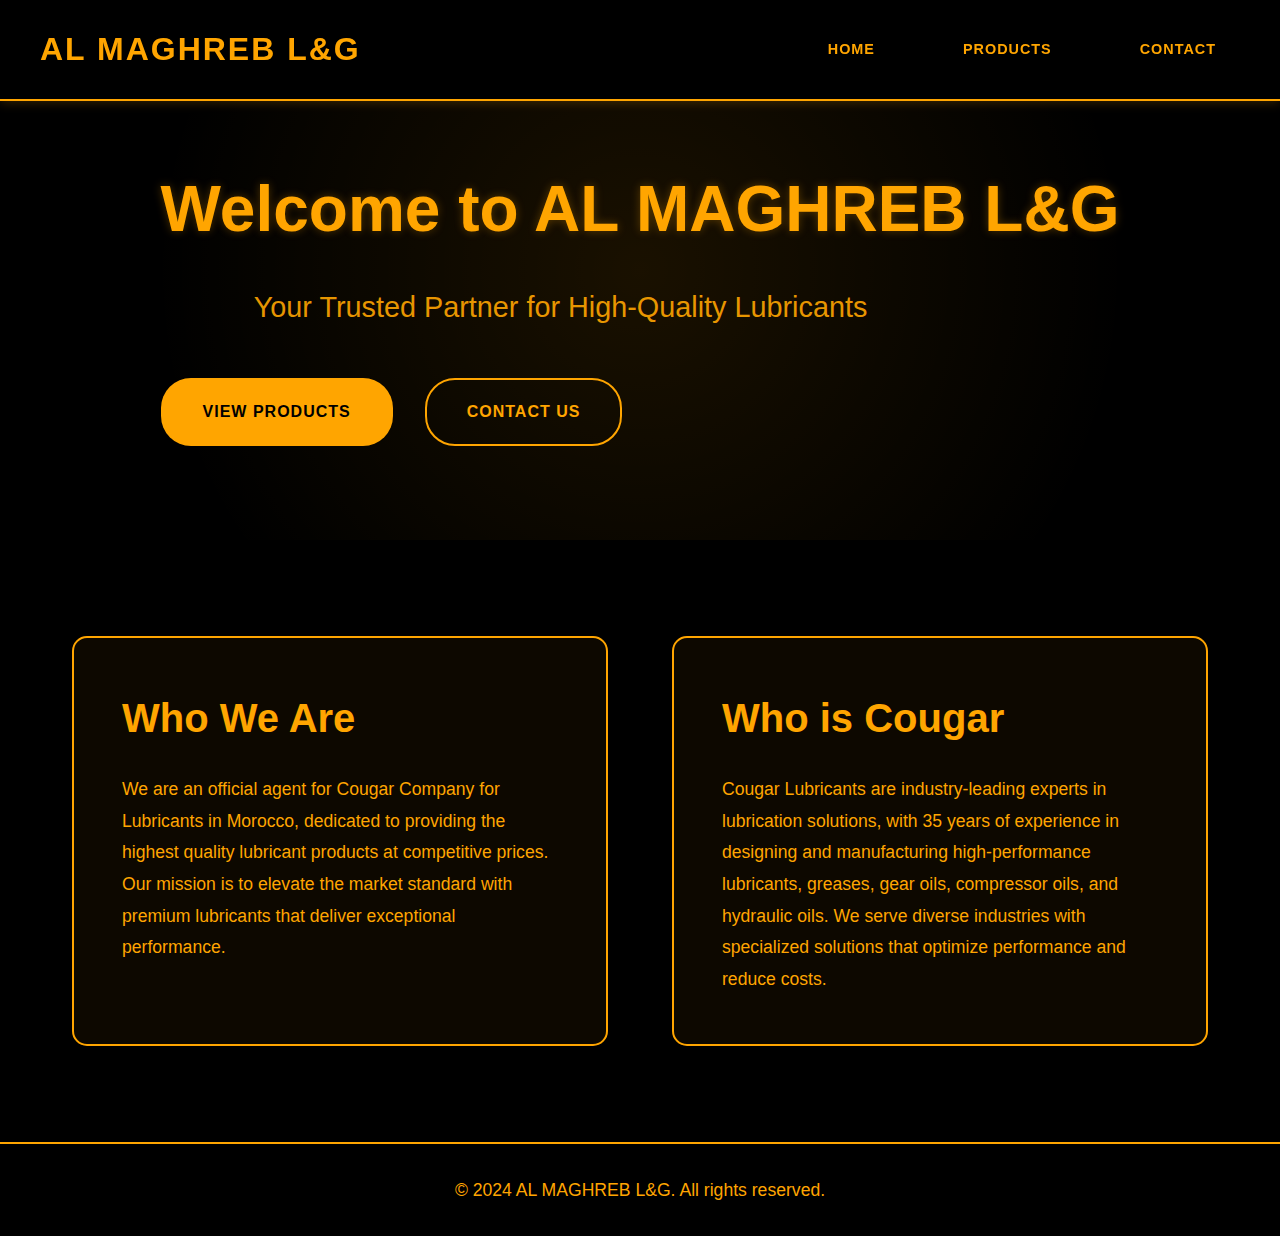
<file: index.html>
<!DOCTYPE html>
<html lang="en">
<head>
    <meta charset="UTF-8">
    <meta name="viewport" content="width=device-width, initial-scale=1.0">
    <title>AL MAGHREB L&G</title>
    <link rel="stylesheet" href="https://cdnjs.cloudflare.com/ajax/libs/font-awesome/6.0.0/css/all.min.css">
    <style>
        * {
            margin: 0;
            padding: 0;
            box-sizing: border-box;
        }

        body {
            font-family: 'Arial', sans-serif;
            background-color: black;
            color: orange;
            line-height: 1.6;
            overflow-x: hidden;
        }

        .navbar {
            background-color: rgba(0, 0, 0, 0.95);
            padding: 1.5rem 2rem;
            position: fixed;
            width: 100%;
            top: 0;
            z-index: 1000;
            border-bottom: 2px solid orange;
            box-shadow: 0 2px 10px rgba(255, 165, 0, 0.2);
        }

        .nav-content {
            max-width: 1200px;
            margin: 0 auto;
            display: flex;
            justify-content: space-between;
            align-items: center;
        }

        .brand {
            font-size: 2rem;
            font-weight: bold;
            color: orange;
            text-decoration: none;
            text-transform: uppercase;
            letter-spacing: 2px;
            transition: all 0.3s ease;
        }

        .brand:hover {
            text-shadow: 0 0 10px rgba(255, 165, 0, 0.5);
        }

        .nav-links {
            display: flex;
            gap: 2.5rem;
        }

        .nav-link {
            color: orange;
            text-decoration: none;
            font-weight: bold;
            padding: 0.7rem 1.5rem;
            transition: all 0.3s ease;
            border-radius: 25px;
            text-transform: uppercase;
            letter-spacing: 1px;
            font-size: 0.9rem;
        }

        .nav-link:hover {
            background-color: orange;
            color: black;
            transform: translateY(-2px);
        }

        .hero {
            min-height: 60vh; /* Reduced from 100vh */
            display: flex;
            flex-direction: column;
            justify-content: center;
            align-items: center;
            text-align: center;
            padding: 6rem 2rem 2rem; /* Adjusted padding */
            background: linear-gradient(rgba(0, 0, 0, 0.8), rgba(0, 0, 0, 0.9));
            position: relative;
            overflow: hidden;
        }

        .hero::before {
            content: '';
            position: absolute;
            top: 0;
            left: 0;
            right: 0;
            bottom: 0;
            background: radial-gradient(circle at center, rgba(255, 165, 0, 0.1) 0%, transparent 70%);
            z-index: 1;
        }

        .hero-content {
            position: relative;
            z-index: 2;
            max-width: 1200px;
            margin: 0 auto;
        }

        .hero h1 {
            font-size: 4rem;
            margin-bottom: 1.5rem;
            animation: fadeInDown 1.2s ease-out;
            text-shadow: 0 0 10px rgba(255, 165, 0, 0.3);
        }

        .hero p {
            font-size: 1.8rem;
            max-width: 800px;
            margin-bottom: 3rem;
            animation: fadeInUp 1.2s ease-out;
            opacity: 0.9;
        }

        .info-section {
            padding: 4rem 2rem; /* Reduced padding */
            max-width: 1200px;
            margin: 0 auto;
        }

        .info-grid {
            display: grid;
            grid-template-columns: 1fr 1fr;
            gap: 4rem;
            margin-top: 2rem; /* Reduced margin */
        }

        .info-card {
            background-color: rgba(255, 165, 0, 0.05);
            padding: 3rem;
            border-radius: 15px;
            border: 2px solid orange;
            transition: all 0.3s ease;
        }

        .info-card:hover {
            transform: translateY(-10px);
            box-shadow: 0 10px 20px rgba(255, 165, 0, 0.1);
        }

        .info-card h2 {
            font-size: 2.5rem;
            margin-bottom: 1.5rem;
            color: orange;
        }

        .info-card p {
            font-size: 1.1rem;
            line-height: 1.8;
        }

        .cta-buttons {
            display: flex;
            gap: 2rem;
            margin-top: 2rem; /* Reduced margin */
            animation: fadeInUp 1.5s ease-out;
        }

        .cta-button {
            padding: 1.2rem 2.5rem;
            background-color: orange;
            color: black;
            text-decoration: none;
            border-radius: 30px;
            font-weight: bold;
            text-transform: uppercase;
            letter-spacing: 1px;
            transition: all 0.3s ease;
            border: 2px solid transparent;
        }

        .cta-button:hover {
            transform: translateY(-3px);
            box-shadow: 0 5px 15px rgba(255, 165, 0, 0.3);
        }

        .cta-button.outline {
            background-color: transparent;
            border: 2px solid orange;
            color: orange;
        }

        .footer {
            background-color: rgba(0, 0, 0, 0.95);
            padding: 2rem;
            border-top: 2px solid orange;
            margin-top: 2rem; /* Reduced margin */
        }

        .footer-content {
            max-width: 1200px;
            margin: 0 auto;
            text-align: center;
            font-size: 1.1rem;
        }

        @keyframes fadeInDown {
            from {
                opacity: 0;
                transform: translateY(-30px);
            }
            to {
                opacity: 1;
                transform: translateY(0);
            }
        }

        @keyframes fadeInUp {
            from {
                opacity: 0;
                transform: translateY(30px);
            }
            to {
                opacity: 1;
                transform: translateY(0);
            }
        }

        @media (max-width: 768px) {
            .nav-links {
                display: none;
            }
            
            .hero h1 {
                font-size: 2.5rem;
            }
            
            .hero p {
                font-size: 1.3rem;
            }

            .info-grid {
                grid-template-columns: 1fr;
                gap: 2rem;
            }

            .cta-buttons {
                flex-direction: column;
                gap: 1rem;
            }
        }
    </style>
</head>
<body>
    <nav class="navbar">
        <div class="nav-content">
            <a href="index.html" class="brand">AL MAGHREB L&G</a>
            <div class="nav-links">
                <a href="index.html" class="nav-link">Home</a>
                <a href="products.html" class="nav-link">Products</a>
                <a href="contact.html" class="nav-link">Contact</a>
            </div>
        </div>
    </nav>

    <section class="hero">
        <div class="hero-content">
            <h1>Welcome to AL MAGHREB L&G</h1>
            <p>Your Trusted Partner for High-Quality Lubricants</p>
            <div class="cta-buttons">
                <a href="products.html" class="cta-button">View Products</a>
                <a href="contact.html" class="cta-button outline">Contact Us</a>
            </div>
        </div>
    </section>

    <section class="info-section">
        <div class="info-grid">
            <div class="info-card">
                <h2>Who We Are</h2>
                <p>We are an official agent for Cougar Company for Lubricants in Morocco, dedicated to providing the highest quality lubricant products at competitive prices. Our mission is to elevate the market standard with premium lubricants that deliver exceptional performance.</p>
            </div>

            <div class="info-card">
                <h2>Who is Cougar</h2>
                <p>Cougar Lubricants are industry-leading experts in lubrication solutions, with 35 years of experience in designing and manufacturing high-performance lubricants, greases, gear oils, compressor oils, and hydraulic oils. We serve diverse industries with specialized solutions that optimize performance and reduce costs.</p>
            </div>
        </div>
    </section>

    <footer class="footer">
        <div class="footer-content">
            <p>&copy; 2024 AL MAGHREB L&G. All rights reserved.</p>
        </div>
    </footer>

    <script>
        window.addEventListener('scroll', function() {
            const navbar = document.querySelector('.navbar');
            if (window.scrollY > 50) {
                navbar.style.backgroundColor = 'rgba(0, 0, 0, 0.98)';
            } else {
                navbar.style.backgroundColor = 'rgba(0, 0, 0, 0.95)';
            }
        });

        document.querySelectorAll('a[href^="#"]').forEach(anchor => {
            anchor.addEventListener('click', function(e) {
                e.preventDefault();
                document.querySelector(this.getAttribute('href')).scrollIntoView({
                    behavior: 'smooth'
                });
            });
        });
    </script>
</body>
</html>
</file>
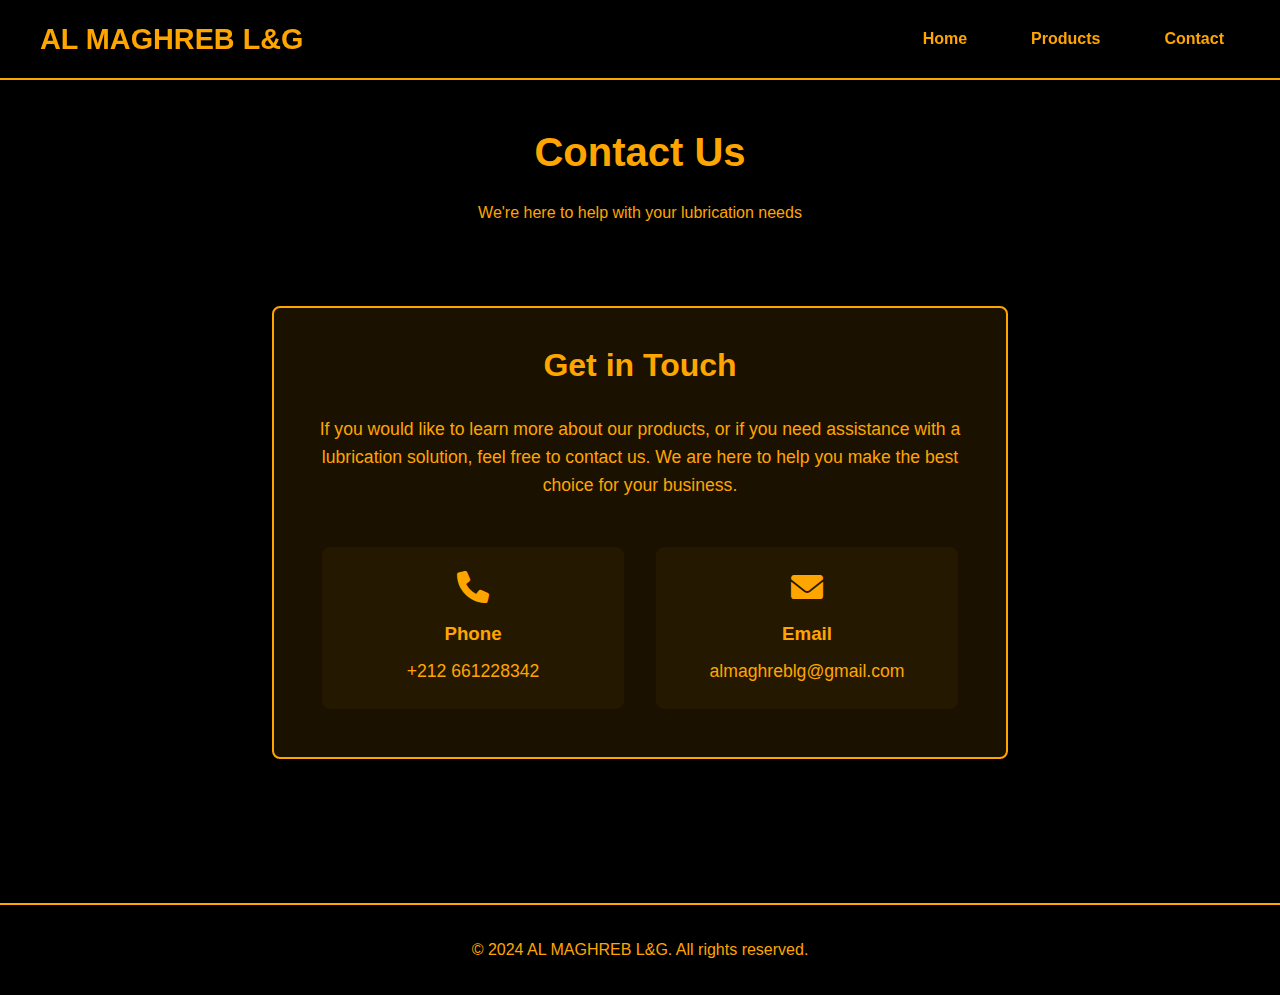
<file: contact.html>
<!DOCTYPE html>
<html lang="en">
<head>
    <meta charset="UTF-8">
    <meta name="viewport" content="width=device-width, initial-scale=1.0">
    <meta name="description" content="Contact AL MAGHREB L&G for quality lubricant products and solutions">
    <title>Contact Us - AL MAGHREB L&G</title>
    <link rel="stylesheet" href="https://cdnjs.cloudflare.com/ajax/libs/font-awesome/6.0.0/css/all.min.css">
    <style>
        * {
            margin: 0;
            padding: 0;
            box-sizing: border-box;
        }

        body {
            font-family: Arial, sans-serif;
            background-color: black;
            color: orange;
            line-height: 1.6;
        }

        .navbar {
            background-color: rgba(0, 0, 0, 0.9);
            padding: 1rem 2rem;
            position: fixed;
            width: 100%;
            top: 0;
            z-index: 1000;
            border-bottom: 2px solid orange;
        }

        .nav-content {
            max-width: 1200px;
            margin: 0 auto;
            display: flex;
            justify-content: flex-end;
            align-items: center;
        }

        .brand {
            font-size: 1.8rem;
            font-weight: bold;
            color: orange;
            text-decoration: none;
            margin-right: auto;
        }

        .nav-links {
            display: flex;
            gap: 2rem;
        }

        .nav-link {
            color: orange;
            text-decoration: none;
            font-weight: bold;
            padding: 0.5rem 1rem;
            transition: all 0.3s ease;
            border-radius: 4px;
        }

        .nav-link:hover {
            background-color: orange;
            color: black;
        }

        .contact-header {
            padding-top: 120px;
            text-align: center;
            margin-bottom: 3rem;
        }

        .contact-header h1 {
            font-size: 2.5rem;
            margin-bottom: 1rem;
        }

        .contact-section {
            max-width: 800px;
            margin: 0 auto;
            padding: 2rem;
        }

        .contact-info {
            background-color: rgba(255, 165, 0, 0.1);
            padding: 2rem;
            border-radius: 8px;
            border: 2px solid orange;
            margin-bottom: 3rem;
        }

        .contact-info h2 {
            font-size: 2rem;
            margin-bottom: 1.5rem;
            text-align: center;
        }

        .contact-info p {
            margin-bottom: 2rem;
            text-align: center;
            font-size: 1.1rem;
        }

        .contact-details {
            display: grid;
            grid-template-columns: repeat(2, 1fr);
            gap: 2rem;
            padding: 1rem;
        }

        .contact-item {
            text-align: center;
            padding: 1.5rem;
            background-color: rgba(255, 165, 0, 0.05);
            border-radius: 8px;
            transition: all 0.3s ease;
        }

        .contact-item:hover {
            transform: translateY(-5px);
            box-shadow: 0 5px 15px rgba(255, 165, 0, 0.1);
        }

        .contact-item i {
            font-size: 2rem;
            margin-bottom: 1rem;
            color: orange;
        }

        .contact-item h3 {
            margin-bottom: 0.5rem;
            color: orange;
        }

        .contact-item p {
            font-size: 1.1rem;
            margin: 0;
        }

        .footer {
            background-color: rgba(0, 0, 0, 0.9);
            padding: 2rem;
            border-top: 2px solid orange;
            margin-top: 4rem;
        }

        .footer-content {
            max-width: 1200px;
            margin: 0 auto;
            text-align: center;
        }

        @media (max-width: 768px) {
            .nav-links {
                display: none;
            }
            
            .contact-section {
                padding: 1rem;
            }

            .contact-details {
                grid-template-columns: 1fr;
            }
        }
    </style>
</head>
<body>
    <nav class="navbar">
        <div class="nav-content">
            <a href="index.html" class="brand">AL MAGHREB L&G</a>
            <div class="nav-links">
                <a href="index.html" class="nav-link">Home</a>
                <a href="products.html" class="nav-link">Products</a>
                <a href="contact.html" class="nav-link">Contact</a>
            </div>
        </div>
    </nav>

    <header class="contact-header">
        <h1>Contact Us</h1>
        <p class="subtitle">We're here to help with your lubrication needs</p>
    </header>

    <section class="contact-section">
        <div class="contact-info">
            <h2>Get in Touch</h2>
            <p>If you would like to learn more about our products, or if you need assistance with a lubrication solution, feel free to contact us. We are here to help you make the best choice for your business.</p>
            
            <div class="contact-details">
                <div class="contact-item">
                    <i class="fas fa-phone"></i>
                    <h3>Phone</h3>
                    <p>+212 661228342</p>
                </div>
                
                <div class="contact-item">
                    <i class="fas fa-envelope"></i>
                    <h3>Email</h3>
                    <p>almaghreblg@gmail.com</p>
                </div>
            </div>
        </div>
    </section>

    <footer class="footer">
        <div class="footer-content">
            <p>&copy; 2024 AL MAGHREB L&G. All rights reserved.</p>
        </div>
    </footer>

    <script>
        window.addEventListener('scroll', function() {
            const navbar = document.querySelector('.navbar');
            if (window.scrollY > 50) {
                navbar.style.backgroundColor = 'rgba(0, 0, 0, 0.95)';
            } else {
                navbar.style.backgroundColor = 'rgba(0, 0, 0, 0.9)';
            }
        });
    </script>
</body>
</html>
</file>
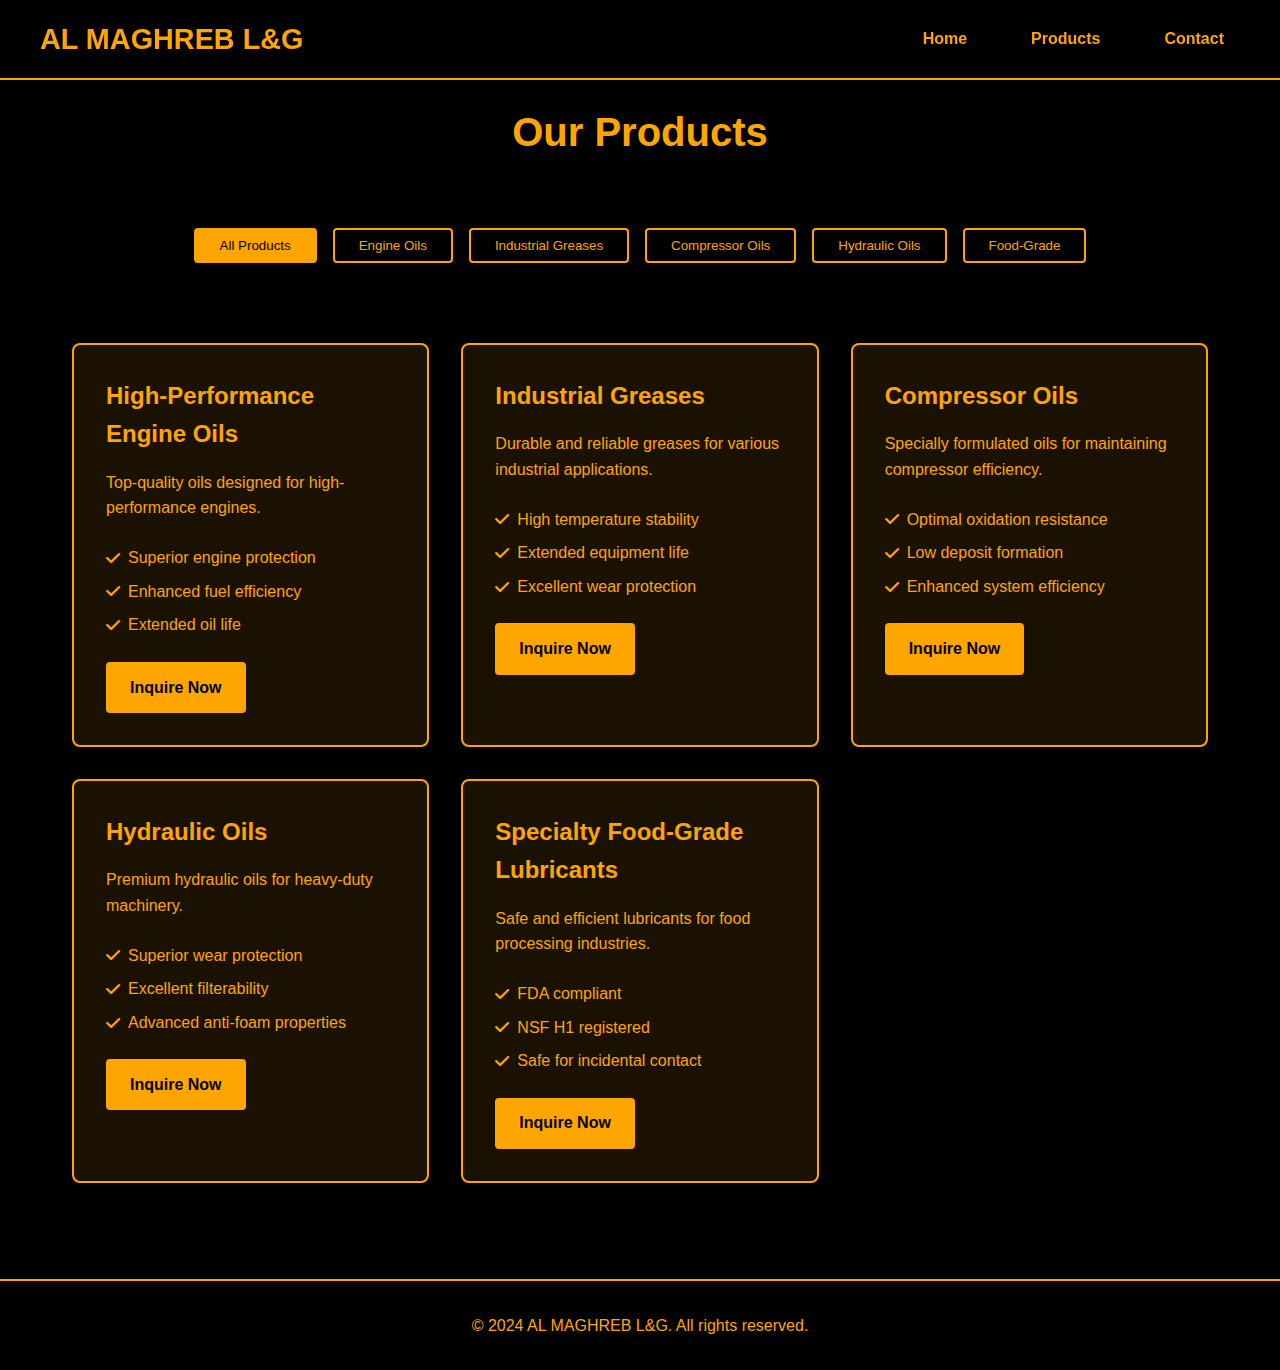
<file: products.html>
<!DOCTYPE html>
<html lang="en">
<head>
    <meta charset="UTF-8">
    <meta name="viewport" content="width=device-width, initial-scale=1.0">
    <title>Our Products - AL MAGHREB L&G</title>
    <link rel="stylesheet" href="https://cdnjs.cloudflare.com/ajax/libs/font-awesome/6.0.0/css/all.min.css">
    <style>
* {
    margin: 0;
    padding: 0;
    box-sizing: border-box;
}

body {
    font-family: Arial, sans-serif;
    background-color: black;
    color: orange;
    line-height: 1.6;
}

/* Navigation - matching main page */
.navbar {
    background-color: rgba(0, 0, 0, 0.9);
    padding: 1rem 2rem;
    position: fixed;
    width: 100%;
    top: 0;
    z-index: 1000;
    border-bottom: 2px solid orange;
}

.nav-content {
    max-width: 1200px;
    margin: 0 auto;
    display: flex;
    justify-content: space-between;
    align-items: center;
}

.brand {
    font-size: 1.8rem;
    font-weight: bold;
    color: orange;
    text-decoration: none;
    text-transform: uppercase;
}

.nav-links {
    display: flex;
    gap: 2rem;
}

.nav-link {
    color: orange;
    text-decoration: none;
    font-weight: bold;
    padding: 0.5rem 1rem;
    transition: all 0.3s ease;
    border-radius: 4px;
}

.nav-link:hover {
    background-color: orange;
    color: black;
}

/* Products Header */
.products-header {
    padding-top: 100px;
    text-align: center;
    margin-bottom: 3rem;
}

.products-header h1 {
    font-size: 2.5rem;
    margin-bottom: 1rem;
    animation: fadeIn 1s ease-out;
}

/* Category Filters */
.category-filters {
    max-width: 1200px;
    margin: 0 auto 2rem;
    padding: 1rem;
    display: flex;
    justify-content: center;
    gap: 1rem;
    flex-wrap: wrap;
}

.filter-btn {
    padding: 0.5rem 1.5rem;
    background-color: transparent;
    border: 2px solid orange;
    color: orange;
    border-radius: 4px;
    cursor: pointer;
    transition: all 0.3s ease;
}

.filter-btn.active,
.filter-btn:hover {
    background-color: orange;
    color: black;
}

/* Products Grid */
.products-grid {
    max-width: 1200px;
    margin: 0 auto;
    padding: 2rem;
    display: grid;
    grid-template-columns: repeat(auto-fit, minmax(300px, 1fr));
    gap: 2rem;
}

.product-card {
    background-color: rgba(255, 165, 0, 0.1);
    border: 2px solid orange;
    border-radius: 8px;
    padding: 2rem;
    transition: all 0.3s ease;
    animation: fadeIn 1s ease-out;
}

.product-card:hover {
    transform: translateY(-5px);
    box-shadow: 0 5px 15px rgba(255, 165, 0, 0.3);
}

.product-title {
    font-size: 1.5rem;
    margin-bottom: 1rem;
    color: orange;
}

.product-description {
    margin-bottom: 1.5rem;
}

.product-features {
    list-style: none;
    margin-bottom: 1.5rem;
}

.product-features li {
    margin-bottom: 0.5rem;
    display: flex;
    align-items: center;
    gap: 0.5rem;
}

.product-features i {
    color: orange;
}

.inquire-btn {
    display: inline-block;
    padding: 0.8rem 1.5rem;
    background-color: orange;
    color: black;
    text-decoration: none;
    border-radius: 4px;
    font-weight: bold;
    transition: all 0.3s ease;
}

.inquire-btn:hover {
    transform: translateY(-2px);
    box-shadow: 0 4px 8px rgba(255, 165, 0, 0.3);
}

/* Footer */
.footer {
    background-color: rgba(0, 0, 0, 0.9);
    padding: 2rem;
    border-top: 2px solid orange;
    margin-top: 4rem;
}

.footer-content {
    max-width: 1200px;
    margin: 0 auto;
    text-align: center;
}

/* Animations */
@keyframes fadeIn {
    from {
        opacity: 0;
        transform: translateY(20px);
    }
    to {
        opacity: 1;
        transform: translateY(0);
    }
}

/* Mobile Responsiveness */
@media (max-width: 768px) {
    .nav-links {
        display: none;
    }
    
    .products-header h1 {
        font-size: 2rem;
    }
    
    .products-grid {
        grid-template-columns: 1fr;
        padding: 1rem;
    }
    
    .category-filters {
        flex-direction: column;
        align-items: stretch;
    }
}
    </style>
</head>
<body>
    <nav class="navbar">
        <div class="nav-content">
            <a href="index.html" class="brand">AL MAGHREB L&G</a>
            <div class="nav-links">
                <a href="index.html" class="nav-link">Home</a>
                <a href="products.html" class="nav-link">Products</a>
                <a href="contact.html" class="nav-link">Contact</a>
            </div>
        </div>
    </nav>

    <header class="products-header">
        <h1>Our Products</h1>
    </header>

    <div class="category-filters">
        <button class="filter-btn active" data-category="all">All Products</button>
        <button class="filter-btn" data-category="engine">Engine Oils</button>
        <button class="filter-btn" data-category="industrial">Industrial Greases</button>
        <button class="filter-btn" data-category="compressor">Compressor Oils</button>
        <button class="filter-btn" data-category="hydraulic">Hydraulic Oils</button>
        <button class="filter-btn" data-category="food-grade">Food-Grade</button>
    </div>

    <div class="products-grid">
        <div class="product-card" data-category="engine">
            <h3 class="product-title">High-Performance Engine Oils</h3>
            <p class="product-description">Top-quality oils designed for high-performance engines.</p>
            <ul class="product-features">
                <li><i class="fas fa-check"></i> Superior engine protection</li>
                <li><i class="fas fa-check"></i> Enhanced fuel efficiency</li>
                <li><i class="fas fa-check"></i> Extended oil life</li>
            </ul>
            <a href="contact.html" class="inquire-btn">Inquire Now</a>
        </div>

        <div class="product-card" data-category="industrial">
            <h3 class="product-title">Industrial Greases</h3>
            <p class="product-description">Durable and reliable greases for various industrial applications.</p>
            <ul class="product-features">
                <li><i class="fas fa-check"></i> High temperature stability</li>
                <li><i class="fas fa-check"></i> Extended equipment life</li>
                <li><i class="fas fa-check"></i> Excellent wear protection</li>
            </ul>
            <a href="contact.html" class="inquire-btn">Inquire Now</a>
        </div>

        <div class="product-card" data-category="compressor">
            <h3 class="product-title">Compressor Oils</h3>
            <p class="product-description">Specially formulated oils for maintaining compressor efficiency.</p>
            <ul class="product-features">
                <li><i class="fas fa-check"></i> Optimal oxidation resistance</li>
                <li><i class="fas fa-check"></i> Low deposit formation</li>
                <li><i class="fas fa-check"></i> Enhanced system efficiency</li>
            </ul>
            <a href="contact.html" class="inquire-btn">Inquire Now</a>
        </div>

        <div class="product-card" data-category="hydraulic">
            <h3 class="product-title">Hydraulic Oils</h3>
            <p class="product-description">Premium hydraulic oils for heavy-duty machinery.</p>
            <ul class="product-features">
                <li><i class="fas fa-check"></i> Superior wear protection</li>
                <li><i class="fas fa-check"></i> Excellent filterability</li>
                <li><i class="fas fa-check"></i> Advanced anti-foam properties</li>
            </ul>
            <a href="contact.html" class="inquire-btn">Inquire Now</a>
        </div>

        <div class="product-card" data-category="food-grade">
            <h3 class="product-title">Specialty Food-Grade Lubricants</h3>
            <p class="product-description">Safe and efficient lubricants for food processing industries.</p>
            <ul class="product-features">
                <li><i class="fas fa-check"></i> FDA compliant</li>
                <li><i class="fas fa-check"></i> NSF H1 registered</li>
                <li><i class="fas fa-check"></i> Safe for incidental contact</li>
            </ul>
            <a href="contact.html" class="inquire-btn">Inquire Now</a>
        </div>
    </div>

    <footer class="footer">
        <div class="footer-content">
            <p>&copy; 2024 AL MAGHREB L&G. All rights reserved.</p>
        </div>
    </footer>

    <script>
// Category filtering
const filterButtons = document.querySelectorAll('.filter-btn');
const productCards = document.querySelectorAll('.product-card');

filterButtons.forEach(button => {
    button.addEventListener('click', () => {
        // Remove active class from all buttons
        filterButtons.forEach(btn => btn.classList.remove('active'));
        // Add active class to clicked button
        button.classList.add('active');
        
        const category = button.getAttribute('data-category');
        
        productCards.forEach(card => {
            if (category === 'all' || card.getAttribute('data-category') === category) {
                card.style.display = 'block';
                setTimeout(() => {
                    card.style.opacity = '1';
                    card.style.transform = 'translateY(0)';
                }, 100);
            } else {
                card.style.opacity = '0';
                card.style.transform = 'translateY(20px)';
                setTimeout(() => {
                    card.style.display = 'none';
                }, 300);
            }
        });
    });
});

// Navigation scroll effect
window.addEventListener('scroll', function() {
    const navbar = document.querySelector('.navbar');
    if (window.scrollY > 50) {
        navbar.style.backgroundColor = 'rgba(0, 0, 0, 0.95)';
    } else {
        navbar.style.backgroundColor = 'rgba(0, 0, 0, 0.9)';
    }
});
    </script>
</body>
</html>
</file>
